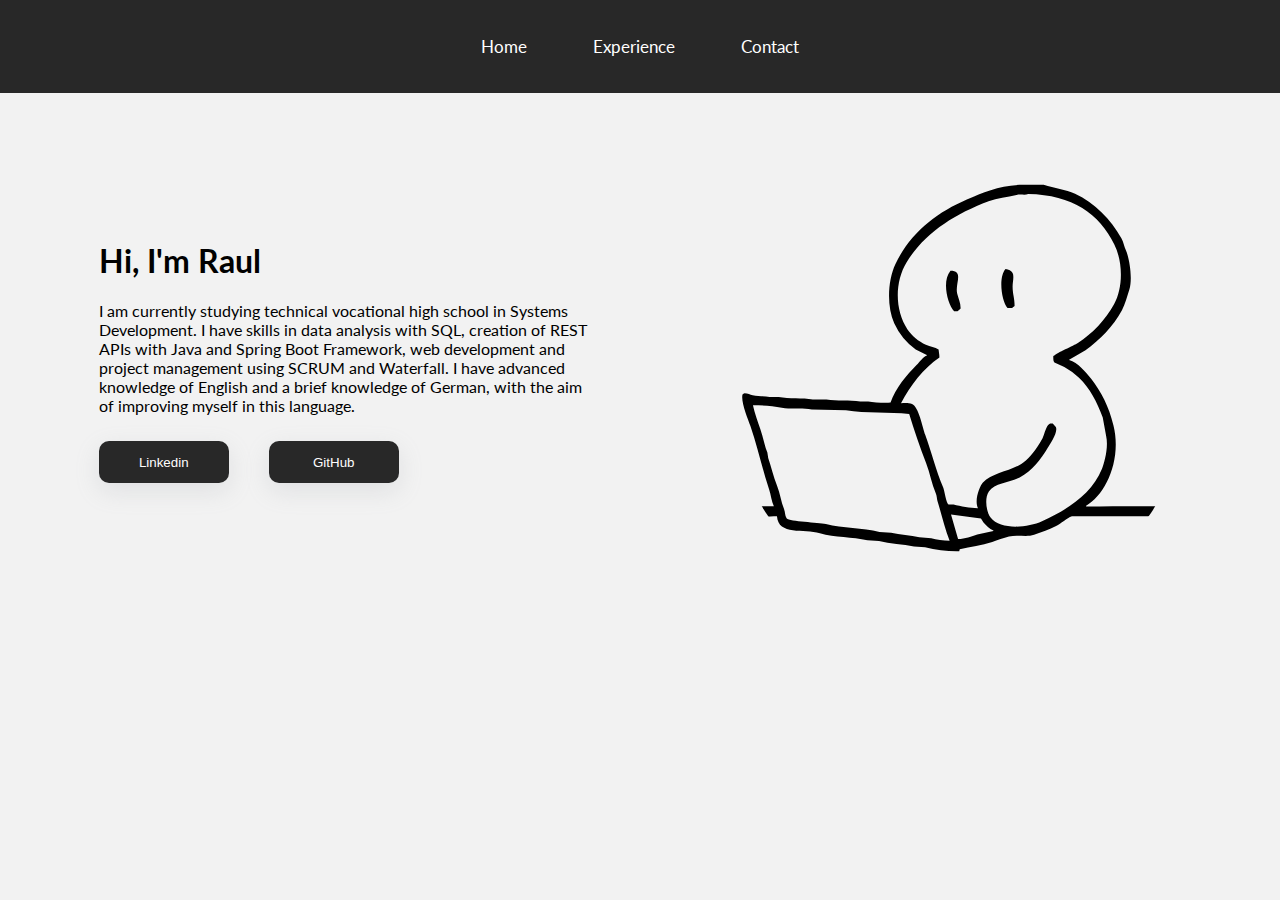
<file: index.html>
<!DOCTYPE html>
<html lang="pt-br">
  <head>
    <meta charset="UTF-8" />
    <meta http-equiv="X-UA-Compatible" content="IE=edge" />
    <meta name="viewport" content="width=device-width, initial-scale=1.0" />
    <link rel="stylesheet" href="style.css" />
    <title>Raul U.M</title>
  </head>
  <body>
    <header>
      <div class="header">
        <nav>
          <ul>
            <a href="/index.html"><li>Home</li></a>
            <a href="/projects/projetos.html"><li>Experience</li></a>
            <a href="/contact/contato.html"><li>Contact</li></a>
          </ul>
        </nav>
      </div>
    </header>
    
    <main>
      <div class="main-1">
        <div class="main-1-board-1">
          <h1>Hi, I'm Raul</h1>
          <p>
            I am currently studying technical vocational high school in Systems Development. 
            I have skills in data analysis with SQL, creation of REST APIs with Java and Spring Boot Framework, 
            web development and project management using SCRUM and Waterfall. I have advanced knowledge of English and 
            a brief knowledge of German, with the aim of improving myself in this language.
          </p>
          <div class="main-1-button">
            <a href="https://www.linkedin.com/in/raulmatarazo/" target="_blank"><button class="main-1-button-1">Linkedin</button></a>
            <a href="https://github.com/RaulMatarazo" target="_blank"><button class="main-1-button-2">GitHub</button></a>
          </div>
        </div>
        <div class="img-board-1">
          <img src="assets/NotebookMan.svg" width="445" height="450px" alt="Homem" style="border-radius: 40%;"/>
        </div>
      </div>
    </main>
  </body>
</html>
</file>
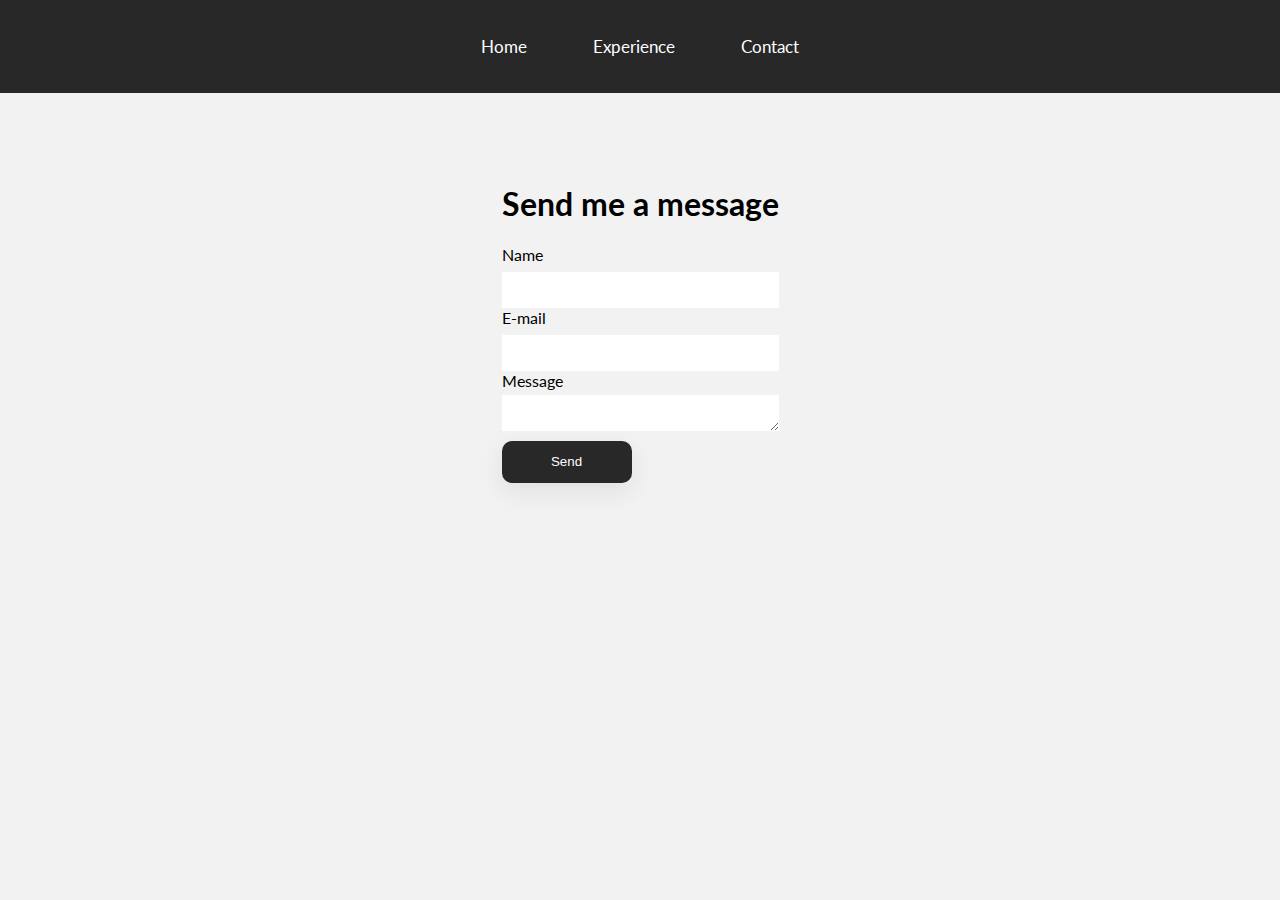
<file: contact/contato.html>
<!DOCTYPE html>
<html lang="pt-br">
  <head>
    <meta charset="UTF-8" />
    <meta http-equiv="X-UA-Compatible" content="IE=edge" />
    <meta name="viewport" content="width=device-width, initial-scale=1.0" />
    <link rel="stylesheet" href="contato.css" />    
    <title>Raul U.M</title>
  </head>
  <body>
    <header>
      <div class="header">
        <nav>
          <ul>
            <a href="/index.html"><li>Home</li></a>
            <a href="/projects/projetos.html"><li>Experience</li></a>
            <a href="/contact/contato.html"><li>Contact</li></a>
          </ul>
        </nav>
      </div>
    </header>
    
    <main>
      <form>
            <h1>Send me a message</h1>
            <label for="txtNome">Name</label>
            <input type="text" name="txtNome" required>

            <label for="txtEmail">E-mail</label>
            <input type="email" name="txtEmail" required>

            <label for="txtMensagem">Message</label>
            <textarea name="txtMensagem" required></textarea>

            <button  type="submit">Send</button>
      </form>
    </main>
  </body>
</html>
</file>
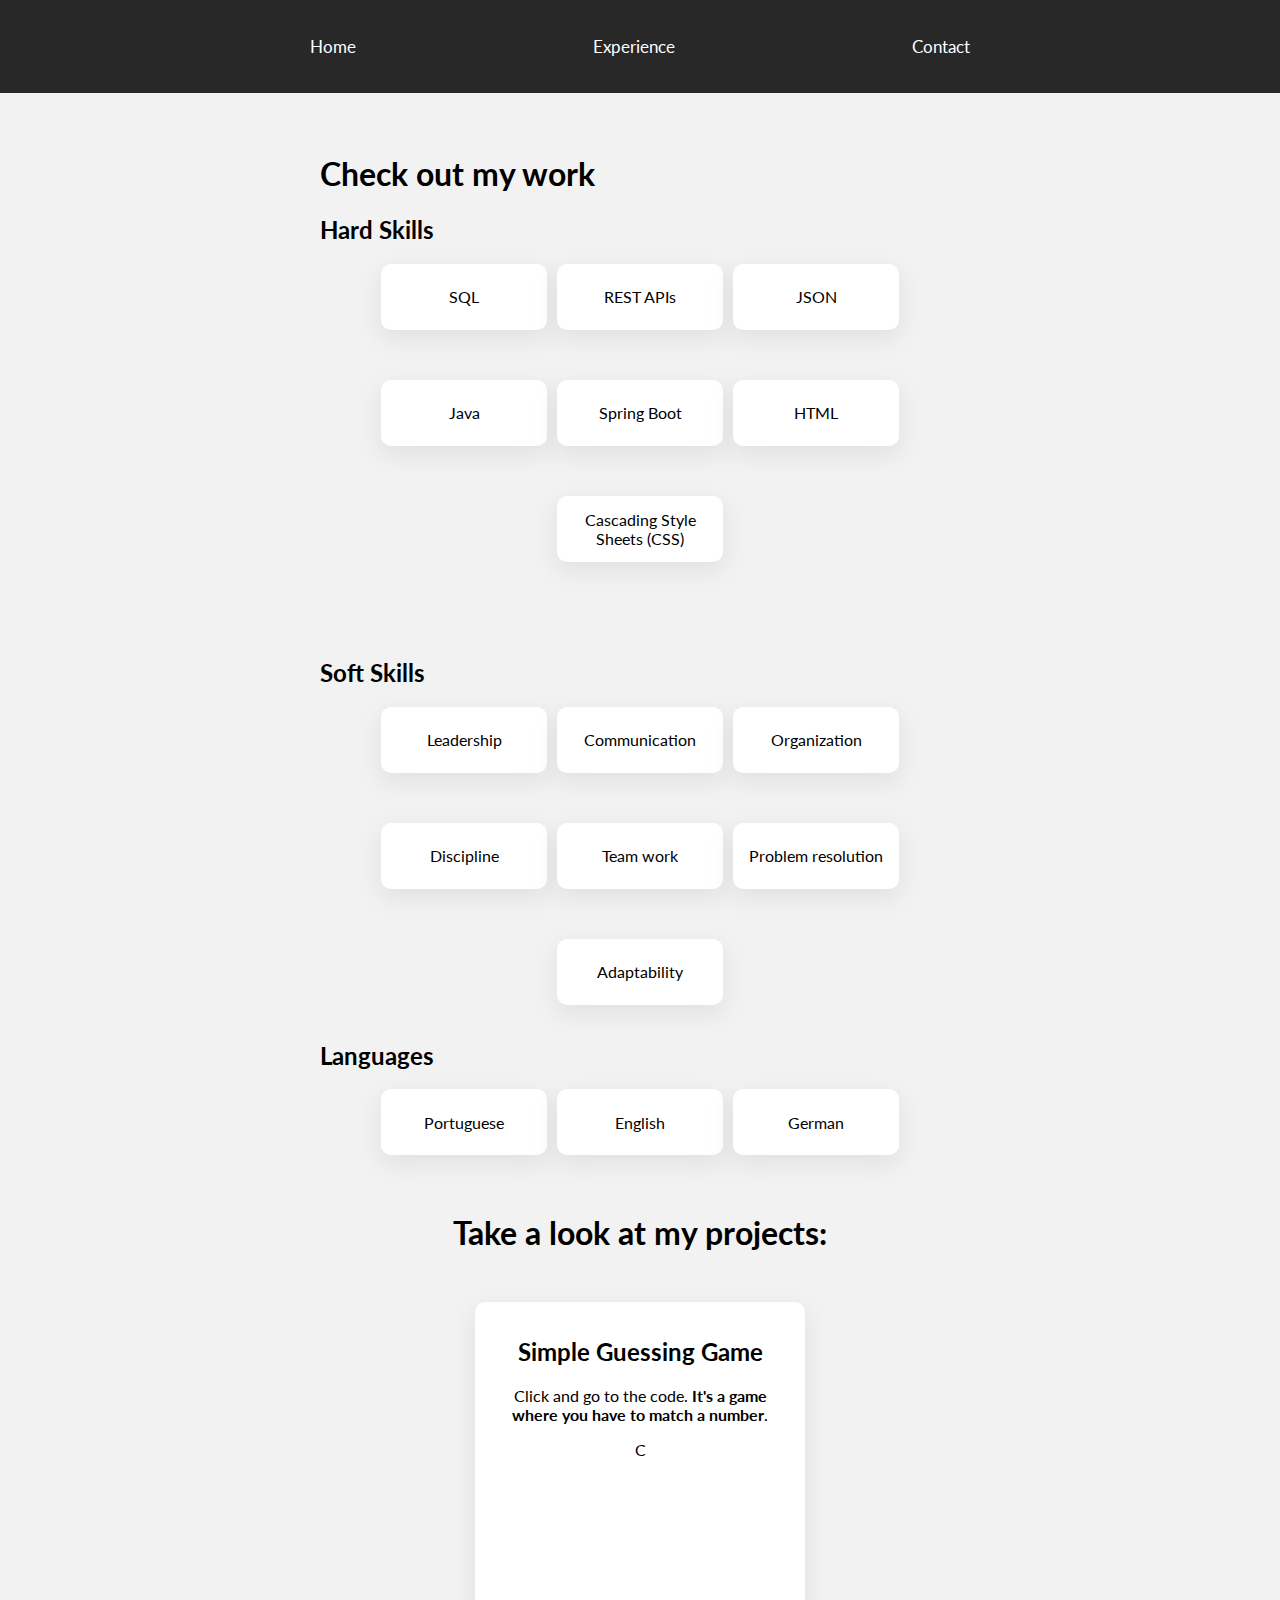
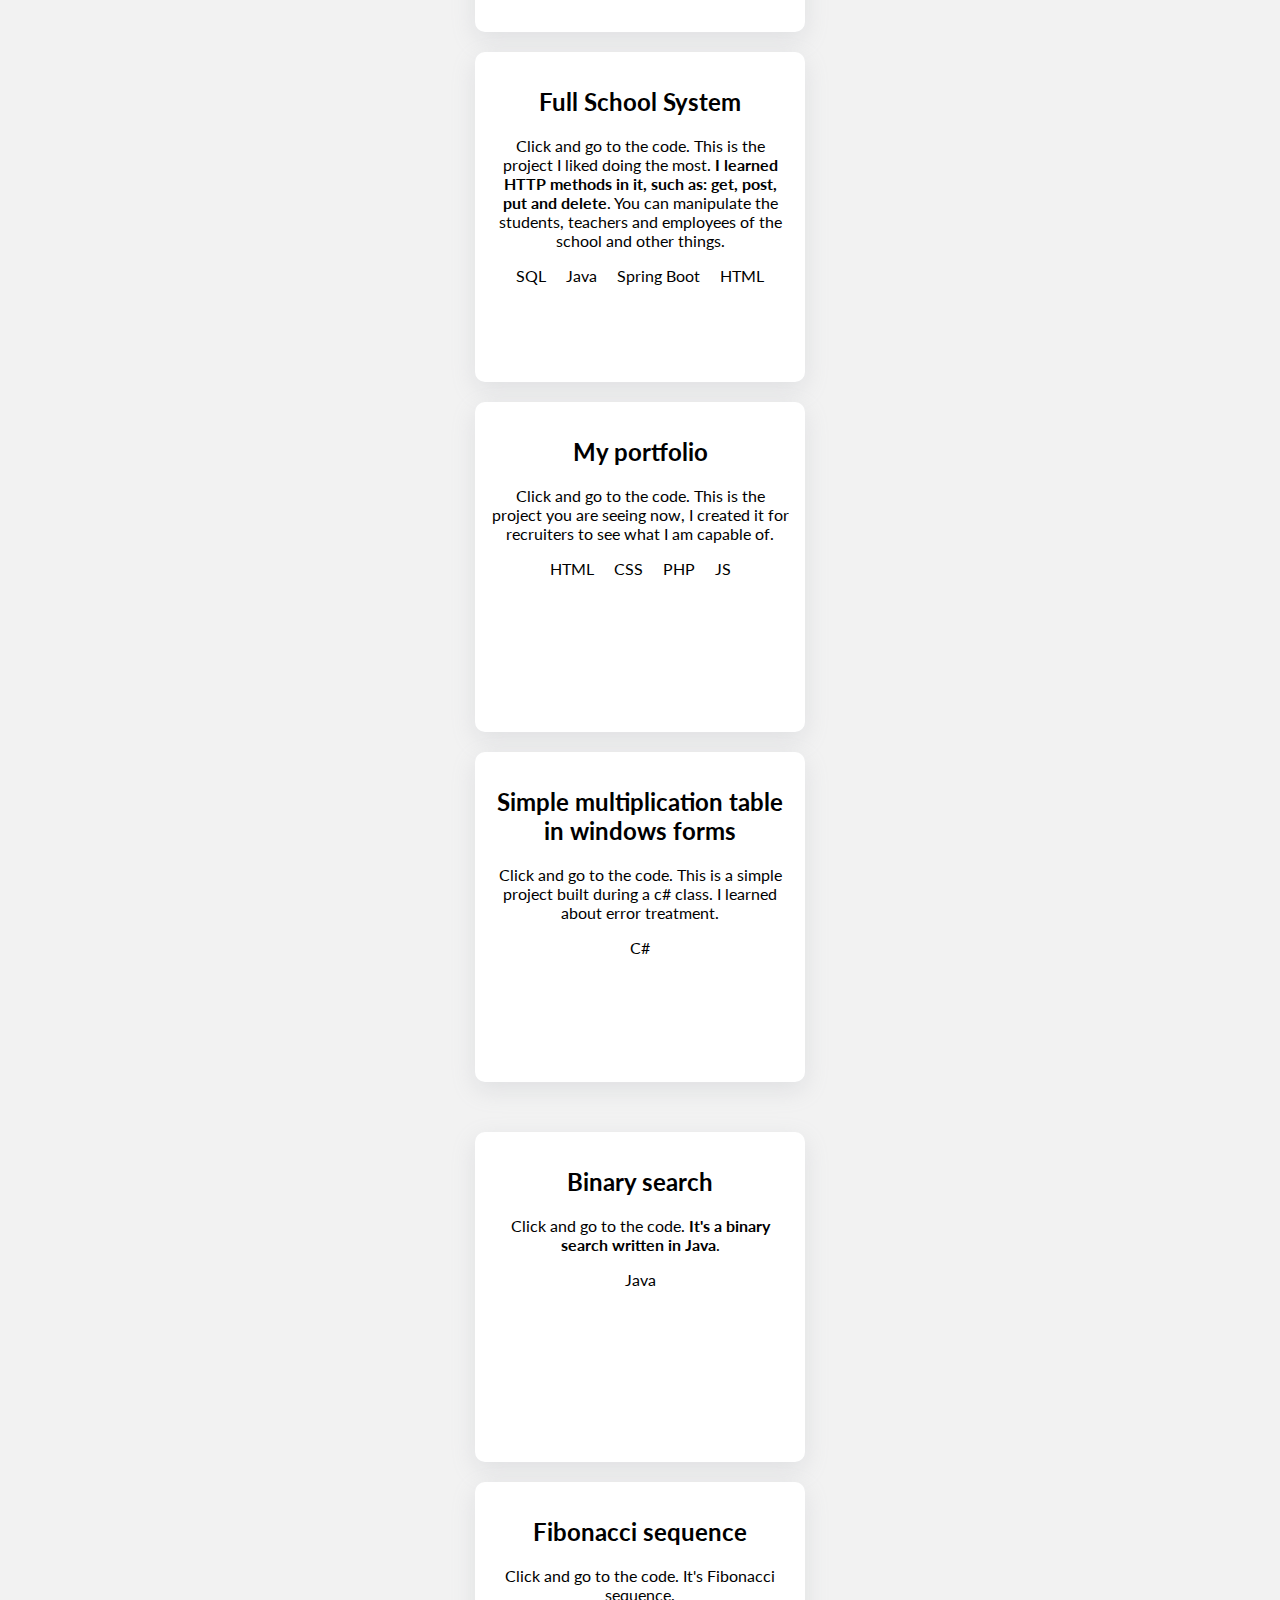
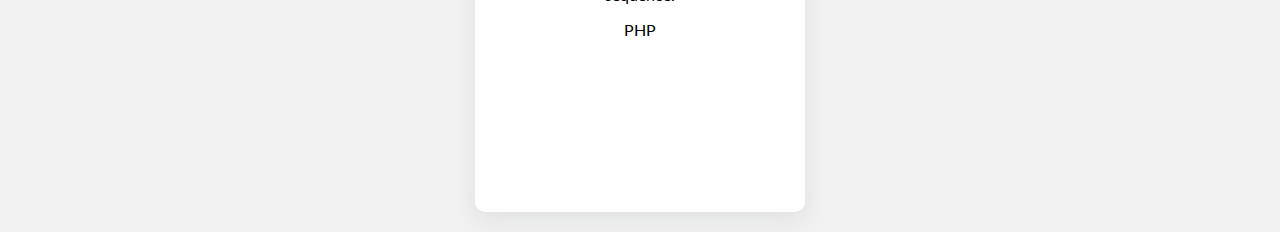
<file: projects/projetos.html>
<!DOCTYPE html>
<html lang="pt-br">
  <head>
    <meta charset="UTF-8" />
    <meta http-equiv="X-UA-Compatible" content="IE=edge" />
    <meta name="viewport" content="width=device-width, initial-scale=1.0" />
    <link rel="stylesheet" href="projetos.css" />
    <title>Raul U.M</title>
  </head>
  <body>
    <header>
      <div class="header">
        <nav>
          <ul class="menu-coisas">
            <a href="/index.html"><li>Home</li></a>
            <a href="projetos.html"><li>Experience</li></a>
            <a href="/contact/contato.html"><li>Contact</li></a>
          </ul>
        </nav>
      </div>
    </header>

    <main>
      <div class="main-2">
        <div class="main-2-board-1">
          <h1>Check out my work</h1>
          <div class="main-2-board-1-exp"">
            <h2>Hard Skills</h2>
            <ul>
              <div class="linguagem"><li>SQL</li></div>
              <div class="linguagem"><li>REST APIs</li></div>
              <div class="linguagem"><li>JSON</li></div>
              <div class="linguagem"><li>Java</li></div>
              <div class="linguagem"><li>Spring Boot</li></div>
              <div class="linguagem"><li>HTML</li></div>
              <div class="linguagem"><li>Cascading Style Sheets (CSS)</li></div>
            </ul>
          </div>
        </div>
        <div class="main-2-board-1-img">
          <img src="/assets/ManDrinking.svg" width="500px" height="500px" alt="Homem"/>
        </div>
      </div>

      <div class="main-2-board-2">
        <div class="main-2-board-1-exp">
          <h2>Soft Skills</h2>
          <ul>
            <div class="linguagem"><li>Leadership</li></div>
            <div class="linguagem"><li>Communication</li></div>
            <div class="linguagem"><li>Organization</li></div>
            <div class="linguagem"><li>Discipline</li></div>
            <div class="linguagem"><li>Team work</li></div>
            <div class="linguagem"><li>Problem resolution</li></div>
            <div class="linguagem"><li>Adaptability</li></div>
          </ul>
        </div>
       <div class="main-2-board-1-exp">
        <h2>Languages</h2>
        <ul>
          <div class="linguagem"><li>Portuguese</li></div>
          <div class="linguagem"><li>English</li></div>
          <div class="linguagem"><li>German</li></div>
        </ul>
       </div>
      </div>
      

      <div class="main-3">
        <div class="main-3-board-1">
          <h1>Take a look at my projects:</h1>
        </div>
        <div class="projects">
          <a href="https://github.com/RaulMatarazo/simple-game-in-c" target="_blank">
            <div class="main-3-board-1-projetos">
              <div class="main-3-board-1-projeto">
                <h2>Simple Guessing Game</h2>
                <p>Click and go to the code. <strong>It's a game where you have to match a number</strong>.</p>
                <div class="main-3-board-1-projeto-linguagens">
                  <div class="projeto-linguagens">C</div>
                </div>
              </div>
          </a>
          <a href="https://github.com/RaulMatarazo/school-api" target="_blank">
            <div class="main-3-board-1-projeto">
              <h2>Full School System</h2>
              <p>Click and go to the code. This is the project I liked doing the most. <strong>I learned HTTP methods in it, such as: get, post, put and delete</strong>. You can manipulate the students, teachers and employees of the school and other things.</p>
              <div class="main-3-board-1-projeto-linguagens">
                <div class="projeto-linguagens">SQL</div>
                <div class="projeto-linguagens">Java</div>
                <div class="projeto-linguagens">Spring Boot</div>
                <div class="projeto-linguagens">HTML</div>
              </div>
            </div>
          </a>
          <a href="https://github.com/RaulMatarazo/my-portifolio" target="_blank">
            <div class="main-3-board-1-projeto">
              <h2>My portfolio</h2>
              <p>Click and go to the code. This is the project you are seeing now, I created it for recruiters to see what I am capable of.</p>
              <div class="main-3-board-1-projeto-linguagens">
                <div class="projeto-linguagens">HTML</div>
                <div class="projeto-linguagens">CSS</div>
                <div class="projeto-linguagens">PHP</div>
                <div class="projeto-linguagens">JS</div>
              </div>
            </div>
          </a>
          <a href="https://github.com/RaulMatarazo/tabuada-windows-forms" target="_blank">
            <div class="main-3-board-1-projeto">
              <h2>Simple multiplication table in windows forms</h2>
              <p>Click and go to the code. This is a simple project built during a c# class. I learned about error treatment.</p>
              <div class="main-3-board-1-projeto-linguagens">
                <div class="projeto-linguagens">C#</div>
              </div>
            </div>
          </a>
        </div>
        <div class="projects">
          <a href="https://github.com/RaulMatarazo/binary-search" target="_blank">
            <div class="main-3-board-1-projetos">
              <div class="main-3-board-1-projeto">
                <h2>Binary search</h2>
                <p>Click and go to the code. <strong>It's a binary search written in Java</strong>.</p>
                <div class="main-3-board-1-projeto-linguagens">
                  <div class="projeto-linguagens">Java</div>
                </div>
              </div>
          </a>
          <a href="https://github.com/RaulMatarazo/fibonacci-sequence" target="_blank">
            <div class="main-3-board-1-projeto">
              <h2>Fibonacci sequence</h2>
              <p>Click and go to the code. It's Fibonacci sequence.</p>
              <div class="main-3-board-1-projeto-linguagens">
                <div class="projeto-linguagens">PHP</div>
              </div>
            </div>
          </a>
        </div>
      </div>
    </main>
  </body>
</html>
</file>
<file: style.css>
/* IMPORTAÇÃO DE FONTS */

@import url('https://fonts.googleapis.com/css2?family=Lato&display=swap');

/* CONFIG PADRÕES */

body{
    margin: 0;
    padding: 0;
    background-color: #F2F2F2;
    color: #000000;
    font-family: 'Lato';
}

ul{
    display: flex;
    flex-direction: row;
    justify-content: space-around;
    width: 30vw;
    padding: 0;
    list-style-type: none;
    align-items: center;
}

a{
    text-decoration: none;
    margin-left: 0;
    font-size: 17px;
    color: white;
}


/* HEADER */

.header{
    background-color: #282828;
    padding: 20px;
    display: flex;
    justify-content: space-around;
    align-items: center;
}

.header-logo img{
    height: 80px;
    width: 80px;
    transition: 1s height, 1s width;
}

/* MAIN-1 */

.main-1{
    margin-top: 20px;
    display: flex;
    flex-direction: row;
    justify-content: space-around;
    align-items: center;
    padding: 30px;
}

/* MAIN-1-BOARDS */

.main-1-board-1{
    height: 300px;
    width: 500px;
}

/* MAIN-1-BUTTONS*/

.main-1-button{
    display: flex;
    align-items: center;
    justify-content: start;
    gap: 40px;
}

.main-1 button {
    margin-top: 10px;
    color: #fffdfd;
    border-radius: 10px;
    height: 42px;
    width: 130px;
    background-color: #282828;
    border: none;
    padding: 10px;
    cursor: pointer;
    box-shadow: #959da533 0px 8px 24px;
    transition: background-color 1s, color 1s, box-shadow 1s;

}

.main-1 button:hover {
    background-color: #ffffff;
    color: #000000;
    box-shadow: #00000051 0px 8px 24px;
}


@media screen and (max-width: 950px) {
    .img-board-1 img{
        display: none;
    }

    .main-1, .main-1-board-1{
        justify-content: center;
        padding: 15px;
        align-items: center;
    }

    .main-1-board-1{
        width: 300px;
    }

    #medium{
        display: none;
    }

    ul{
        width: 70vw;
        justify-content: space-around;
    }
}
</file>
<file: contact/contato.css>
/* IMPORTAÇÃO DE FONTS */

@import url('https://fonts.googleapis.com/css2?family=Lato&display=swap');

/* CONFIG PADRÕES */

body{
    margin: 0;
    padding: 0;
    background-color: #f2f2f2;
    color: #000000;
    font-family: 'Lato';
}

ul{
    display: flex;
    flex-direction: row;
    justify-content: space-around;
    width: 30vw;
    padding: 0;
    list-style-type: none;
    align-items: center;
}

a{
    text-decoration: none;
    font-size: 17px;
    
    color: white;
}

input{
    border: none;
    height: 30px;
    padding: 3px;
    margin-top: 8px;
}

textarea{
    border: none;
    height: 30px;
    padding: 3px;
    margin-top: 5px;
    resize: vertical;
}

button{
    margin-top: 10px;
    color: #fffdfd;
    border-radius: 10px;
    height: 42px;
    width: 130px;
    background-color: #282828;
    border: none;
    padding: 10px;
    cursor: pointer;
    box-shadow: #959da533 0px 8px 24px;
    transition: background-color 1s, color 1s, box-shadow 1s;
}

button:hover {
    background-color: #ffffff;
    color: #000000;
    box-shadow: #00000051 0px 8px 24px;
}


/* HEADER */

.header{
    background-color: #282828;
    padding: 20px;
    display: flex;
    justify-content: space-around;
    align-items: center;
}


/* MAIN */

main{
    display: flex;
    justify-content: center;
    align-items: center;
    padding: 20px;
}

form{
    display: flex;
    flex-direction: column;
    justify-content: center;
    padding: 50px;
}

@media screen and (max-width: 1000px) {
    
    ul{
        width: 70vw;
        justify-content: space-around;
    }
    
}
</file>
<file: projects/projetos.css>
/* IMPORTAÇÃO DE FONTS */

@import url('https://fonts.googleapis.com/css2?family=Lato&display=swap');

/* CONFIG PADRÕES */

body{
    margin: 0;
    padding: 0;
    background-color: #f2f2f2;
    color: #000000;
    font-family: 'Lato';
}

ul{
    list-style: none;
}

.menu-coisas {
    display: flex;
    flex-direction: row;
    justify-content: space-around;
    width: 30vw;
    padding: 0;
    list-style-type: none;
    align-items: center;
}

.menu-coisas a{
    text-decoration: none;
    font-size: 17px;
    color: white;
}
main a{
    text-decoration: none;
    color: black;
}


/* HEADER */

.header{
    background-color: #282828;
    padding: 20px;
    display: flex;
    justify-content: space-around;
    align-items: center;
}

.header-logo img{
    height: 80px;
    width: 80px;
}

/* MAIN-2 */
.main-2{
    margin-top: 40px;
    display: flex;
    justify-content: space-around;
    align-items: center;
}

.main-2-board-1-exp ul{
    display: flex;
    width: 600px;
    gap: 50px;
    text-align: center;
    flex-wrap: wrap;   
}

.main-2-board-2{
    margin-top: 40px;
    display: flex;
    justify-content: space-around;
    align-items: center;
    margin-left: 45px;
}



/* MAIN-1-BOARD-1-LANG */


.linguagem{
    background-color: #ffffff;
    width: 150px;
    padding: 8px;
    height: 50px;
    border-radius: 10px;
    margin-left: -40px;
    box-shadow: #959da533 0px 8px 24px;
    display: flex;
    justify-content: center;
    align-items: center;
}


/* MAIN-2*/

.main-3{
    padding: 20px;
}


/* MAIN-2-BOARDS*/

.main-3-board-1{
    text-align: center;
}

.main-3-board-1-projetos{
    display: flex;
    gap: 20px;
    margin-top: 50px;
    justify-content: center;
}


.main-3-board-1-projeto{
    background-color: #ffffff;
    width: 300px;
    height: 300px;
    box-shadow: #959da533 0px 8px 24px;
    text-align: center;
    border-radius: 10px;
    cursor: pointer;
    padding: 15px;
    transition: background-color 1s, color 1s, box-shadow 1s;
}

.main-3-board-1-projeto:hover{
    box-shadow: rgba(50, 50, 93, 0.25) 0px 50px 100px -20px, rgba(0, 0, 0, 0.3) 0px 30px 60px -30px;
}


.main-3-board-1-projeto-linguagens{
    display: flex;
    gap: 20px;
    justify-content: center;
}

@media screen and (max-width: 1300px) {
    .main-2-board-1-img img{
        display: none;
    }
    
    .main-2{
        display: flex;
        flex-direction: column;
        gap: 20px;
        align-items: center;
        justify-content: center;
    }

    .main-2-board-1-exp ul{
        display: flex;
        justify-content: center;
        align-items: center;
    }
    .main-2-board-2{
        display: flex;
        flex-direction: column;
        justify-content: center;
        margin-left: 0;
    }
    
    .main-3-board-1-projetos{
        display: grid;
        flex-wrap: wrap;
    }

    .menu-coisas{
        width: 70vw;
        justify-content: space-around;
    }
}

@media screen and (max-width: 670px) {
    .main-2-board-1-exp ul{
        display: grid;
        flex-wrap: wrap;
        justify-content: center;
        align-items: center;
    }
    h1, h2{
        text-align: center;
    }
}
</file>
